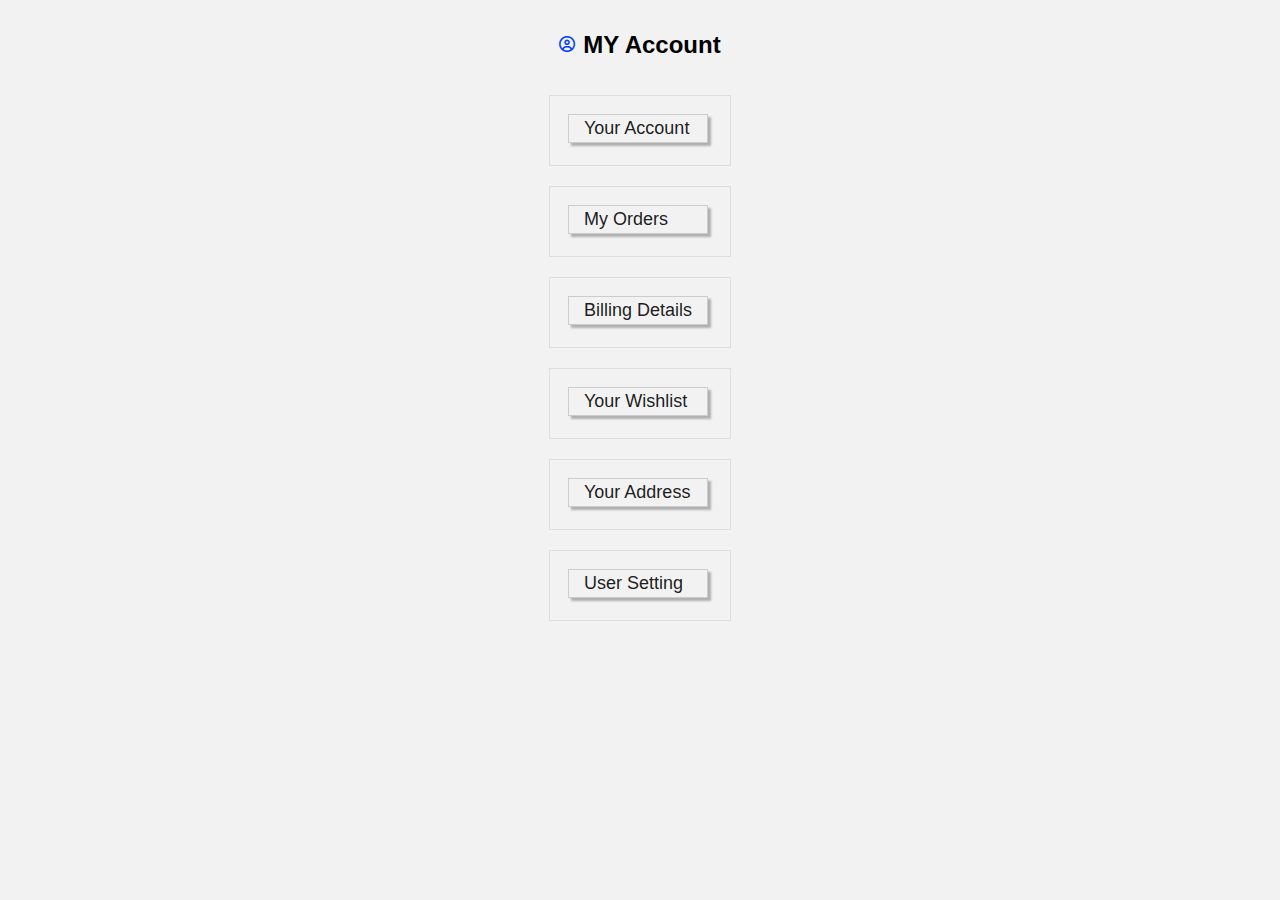
<file: index.html>
<!DOCTYPE html>
<html lang="en">
<head>
    <meta charset="UTF-8">
    <meta http-equiv="X-UA-Compatible" content="IE=edge">
    <meta name="viewport" content="width=device-width, initial-scale=1.0">
    <link rel="stylesheet" href="style.css">
    <link rel="stylesheet" href="https://cdnjs.cloudflare.com/ajax/libs/font-awesome/6.3.0/css/all.min.css"/>
    <link rel="stylesheet" href="https://cdnjs.cloudflare.com/ajax/libs/font-awesome/6.4.0/css/all.min.css"/>
    <title>Document</title>
</head>
<body>
    
    <div class="container">
        <div class="my-account">
            <!-- <div class="profile"> -->
                <div class="profile">
                    <!-- <i class="fa-regular fa-user fa-beat-fade"></i> -->
                    <i class="fa-regular fa-circle-user fa-beat"></i>
                </div>
                    <div class="profile-details">
                    <h2>MY Account</h2>
                    </div>
                </div>
            <!-- </div> -->
            <div class="my-account-details">
                <!-- <div> -->
                    <ul>   
                        <li><a href="account.html">Your Account</a></li>
                        <!-- <li><a href="">Personal Setting</a></li> -->
                        <li><a href="order.html">My Orders</a></li>
                        <li><a href="billing.html">Billing Details</a></li>
                        <li><a href="wishlist.html">Your Wishlist</a></li>
                        <li><a href="addresses.html">Your Address</a></li>
                        <li><a href="user.html">User Setting</a></li>
                    </ul>
                <!-- </div> -->
            </div>
        </div>
    
    
    
</body>
</html>
</file>
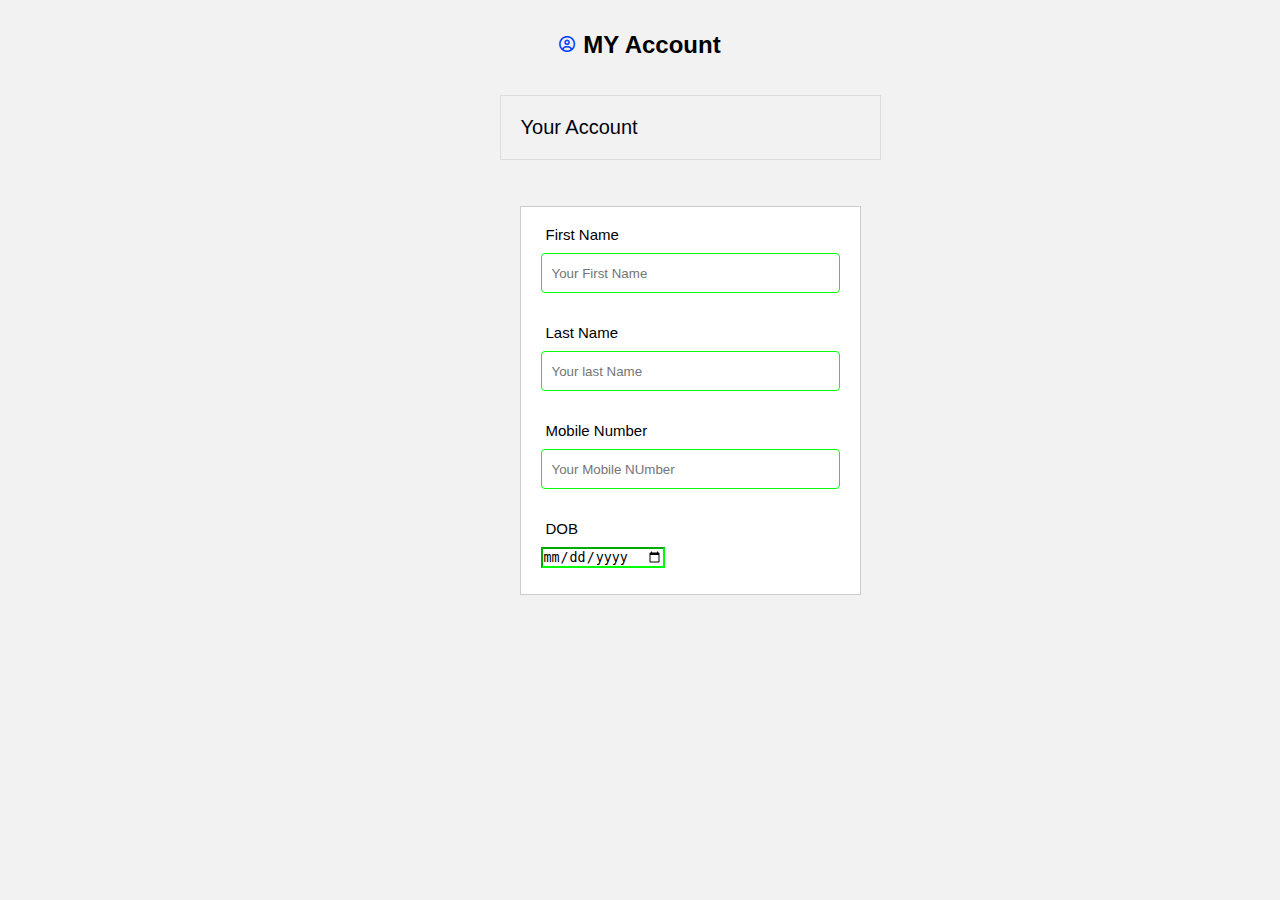
<file: account.html>
<!DOCTYPE html>
<html lang="en">
<head>
    <meta charset="UTF-8">
    <meta http-equiv="X-UA-Compatible" content="IE=edge">
    <meta name="viewport" content="width=device-width, initial-scale=1.0">
    <link rel="stylesheet" href="style.css">
    <link rel="stylesheet" href="https://cdnjs.cloudflare.com/ajax/libs/font-awesome/6.3.0/css/all.min.css"/>
    <title>Document</title>
</head>
<body>
    
    <div class="container">
        <div class="my-account">
            <!-- <div class="profile"> -->
                <div class="profile">
                    <!-- <i class="fa-regular fa-user fa-beat-fade"></i> -->
                    <i class="fa-regular fa-circle-user fa-beat"></i>
                </div>
                    <div class="profile-details">
                    <h2>MY Account</h2>
                    </div>
                </div>
            <!-- </div> -->
            <div class="my-account-details-style">
                <!-- <div> -->
                    <ul>   
                        <li><a href="account.html">Your Account</a></li><br>
                        <div class="form-details">
                        <section id="form-details">
                            <form action="">
                                <label for="first name">First Name </label>
                                <input type="text" name="first name" placeholder="Your First Name" class="form-details-text"/><br><br>
                                <label for="last name">Last Name </label>
                                <input type="text" name="last name" placeholder="Your last Name" class="form-details-text"/><br><br>
                                <label for="mobile number">Mobile Number </label>
                                <input type="text" name="mobile number" placeholder="Your Mobile NUmber" class="form-details-text"/><br><br>
                                <label for="dob">DOB </label>
                                <input type="date" name="dob" id="dob" ><br><br>
                            </form>
                        </section>
                        </div>
               
                       
                    </ul>
                <!-- </div> -->
            </div>
        </div>
    
    
    
</body>
</html>
</file>
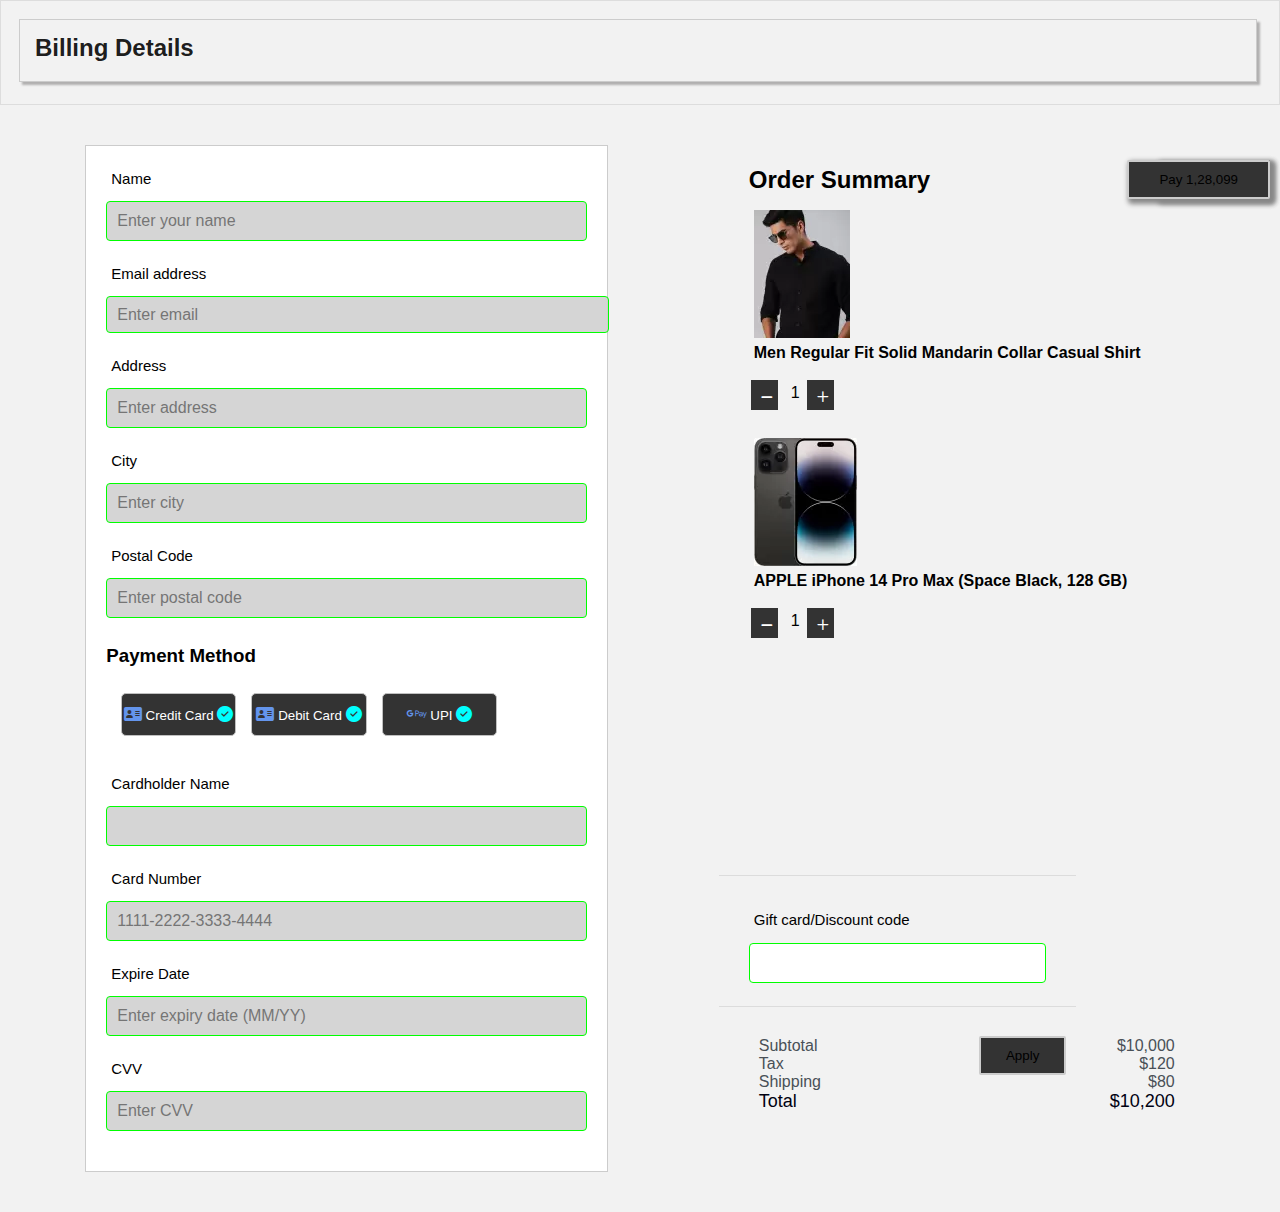
<file: billing.html>
<!DOCTYPE html>
<html lang="en">
<head>
    <meta charset="UTF-8">
    <meta http-equiv="X-UA-Compatible" content="IE=edge">
    <meta name="viewport" content="width=device-width, initial-scale=1.0">
    <link rel="stylesheet" href="style.css">
    <link rel="stylesheet" href="https://cdnjs.cloudflare.com/ajax/libs/font-awesome/6.3.0/css/all.min.css"/>
    <title>Document</title>
</head>
<body>
    
     <!-- <div class="container"> -->
        <!-- <div class="my-account">  
             <div class="profile">
                 <div class="profile"> 
                    <i class="fa-regular fa-user fa-beat-fade"></i>
                     <i class="fa-regular fa-circle-user fa-beat"></i>
                 </div>
                    <div class="profile-details">
                    <h2>MY Account</h2>
                    </div>
                </div>
            </div> -->
            <div class="my-account-details">
                 <div>
                    <ul>   
                        <!-- <li><a href="account.html">Your Account</a></li>
                        <li><a href="order.html">My Orders</a></li>  -->
                        <!-- <li><a href="billing.html">Billing Details</a></li> -->
<!-- <!DOCTYPE html>
<html lang="en">
<head>
    <meta charset="UTF-8">
    <meta http-equiv="X-UA-Compatible" content="IE=edge">
    <meta name="viewport" content="width=device-width, initial-scale=1.0">
    <link rel="stylesheet" href="style.css">
    <link rel="stylesheet" href="https://cdnjs.cloudflare.com/ajax/libs/font-awesome/6.3.0/css/all.min.css"/>
    <title>Document</title>
</head> -->
<body>
    
                            <li><a href="billing.html"><h2>Billing Details</h2></a></li>
                            <div class="billing-container">
                                <!-- <li><a href="billing.html"><h2>Billing Details</h2></a></li> -->
                                <!-- <h2>Billing Details</h2> -->
                                <form>
                                  <div class="form-group">
                                    <label for="name">Name</label>
                                    <input type="text" class="form-control" id="name" placeholder="Enter your name">
                                  </div>
                                  <div class="form-group">
                                    <label for="email">Email address</label>
                                    <input type="email" class="form-control" id="email" placeholder="Enter email">
                                  </div>
                                  <div class="form-group">
                                    <label for="address">Address</label>
                                    <input type="text" class="form-control" id="address" placeholder="Enter address">
                                  </div>
                                  <div class="form-group">
                                    <label for="city">City</label>
                                    <input type="text" class="form-control" id="city" placeholder="Enter city">
                                  </div>
                                  <div class="form-group">
                                    <label for="postal">Postal Code</label>
                                    <input type="text" class="form-control" id="postal" placeholder="Enter postal code">
                                  </div>


                                  <div class="payment-method">
                                  <!-- <button class="method"> -->
                                    <h3>Payment Method</h3>
                                    <button class="methods">
                                    <i class="fa-solid fa-address-card"></i>
                                    <span>Credit Card</span>
                                    <i class="fa-solid fa-circle-check" id="checkmark_circle"></i>
                                    <!-- <i class="fa-solid fa-address-card" ></i> -->
                                    </button>
                                    <button class="methods">
                                      <i class="fa-solid fa-address-card" ></i>
                                    <span>Debit Card</span>
                                    <!-- <i class="fa-solid fa-address-card" ></i> -->
                                    <i class="fa-solid fa-circle-check" id="checkmark_circle"></i>
                                    </button>
                                    <button class="methods">
                                    <!-- <i class="fa-brands fa-paypal"></i> -->
                                    <i class="fa-brands fa-google-pay"></i>
                                    <span>UPI</span>
                                    <i class="fa-solid fa-circle-check" id="checkmark_circle"></i>
                                    </button>
                                    
                                    <!-- <i class="fa-brands fa-google-pay"></i> -->
                                    <!-- </button> -->
                                  </div>
                                    <div class="form-group">
                                    <!-- <div class="Cardholder-name"> -->
                                      <label for="Cardholder">Cardholder Name</label>
                                      <input type="text" name="Cardholder-name" id="Cardholder-name" class="form-control"/>
                                    </div>
                                  <!-- </div> -->
                                  <div class="form-group">
                                    <label for="cardNumber">Card Number</label>
                                    <input type="text" class="form-control" id="cardNumber" placeholder="1111-2222-3333-4444"/>
                                  </div>
                                  
                                   <div class="input-flex">
                                  <div class="form-group">
                                    <div class="expire-date">
                                    <label for="expireDate">Expire Date</label>
                                    <input type="text" class="form-control" id="expiryDate" placeholder="Enter expiry date (MM/YY)">
                                  </div>
                                  </div>
                                  </div>
                                  
                                  
                                
                                  <div class="form-group">
                                    <label for="cvv">CVV</label>
                                    <input type="text" class="form-control" id="cvv" placeholder="Enter CVV">
                                  </div>
                                  <!-- </div> -->
                                  <button type="submit" class="btn btn-primary">Submit</button>
                                </form>
                                
                                <!------------- cart section ---------------->
                                <section class="cart">
                                  <div class="cart-item-box">
                                    <h2 class="section-heading">Order Summary</h2>
                                    <div class="product-cart">
                                      <!-- <div class="img-box">
                                      
                                      </div> -->
                                      <div class="detail">
                                        <img src="./images/roadster-shirt-image1.webp" alternate image="roadster shirt mens">
                                        <h4>Men Regular Fit Solid Mandarin Collar Casual Shirt</h4>
                                      </div>
                                      <div class="product-qty">
                                        <button id="decrement">
                                          <i class="fa-solid fa-minus"></i>
                                        </button>
                                        <span id="quantity">1</span>
                                        <!-- <input type="number" value="1"> -->
                                        <button id="increment">
                                          <!-- <i class="fa-solid fa-plus"></i> -->
                                          <i class="fa-regular fa-plus"></i>
                                        </button>
                                      </div>
                                      <div class="price">
                                      <button> <span>Pay <span id="price"> 900</span></span></button>  
                                      </div>

                                      <!----- 2nd item ------>
                                      <div class="detail">
                                        <img src="./images/iphone_image_1.png" alternate image="APPLE iPhone 14 Pro Max">
                                        <h4>APPLE iPhone 14 Pro Max (Space Black, 128 GB)</h4>
                                      </div>

                                      <div class="product-qty">
                                        <button id="decrement">
                                          <i class="fa-solid fa-minus"></i>
                                        </button>
                                        <span id="quantity">1</span>
                                        <button id="increment">
                                          <!-- <i class="fa-solid fa-plus"></i> -->
                                          <i class="fa-regular fa-plus"></i>
                                        </button>
                                      </div>

                                      <div class="price">
                                        <button> <span>Pay <span id="price"> 1,28,099</span></span></button>  
                                         <!-- <span id="price"> 900</span> -->
                                        </div>

                                    </div>
                                  </div>
                                  <div class="wrapper">
                                  <div class="discount-token">
                                    <label for="token" class="label-default">Gift card/Discount code</label>
                                    <div class="wrapper-flex">
                                      <input type="text" name="discount-token" id="discount-token" class="input-default">
                                      <button class="btn btn-outline">Apply</button>
                                    </div>
                                  </div>
                                  <div class="amount">
                                    <div class="subtotal">
                                      <span>Subtotal</span>
                                      <span>$<span id="subtotal">10,000</span></span>
                                      
                                    </div>
                                    <div class="tax">
                                      <span>Tax</span>
                                     <span>$<span id="tax">120</span></span> 
                                    </div>

                                    <div class="shipping">
                                      <span>Shipping</span>
                                      <span>$<span id="shipping">80</span></span>
                                    </div>

                                    <div class="total">
                                      <span>Total</span>
                                      <span>$<span id="total">10,200</span></span>
                                    </div>
                                  </div>
                                </div>

                                </section>
                                
                                <!-- <div class="order-summary">
                                  <h3>Order Summary</h3>
                                  <div class="cart-item">
                                    <div class="product-name">Product 1</div>
                                    <div class="product-price">$ 9999.00</div>
                                  </div>
                                  <div class="cart-item">
                                    <div class="product-name">Product 2</div>
                                    <div class="product-price">$ 2400.00</div>
                                  </div>
                                  
                                  <div class="total">
                                    <div class="total-label">Total:</div>
                                    <div class="total-price">$ 12399.00</div>
                                  </div>
                                </div> -->
                              
                              </div>
                        
    
</body>
</html>
</file>
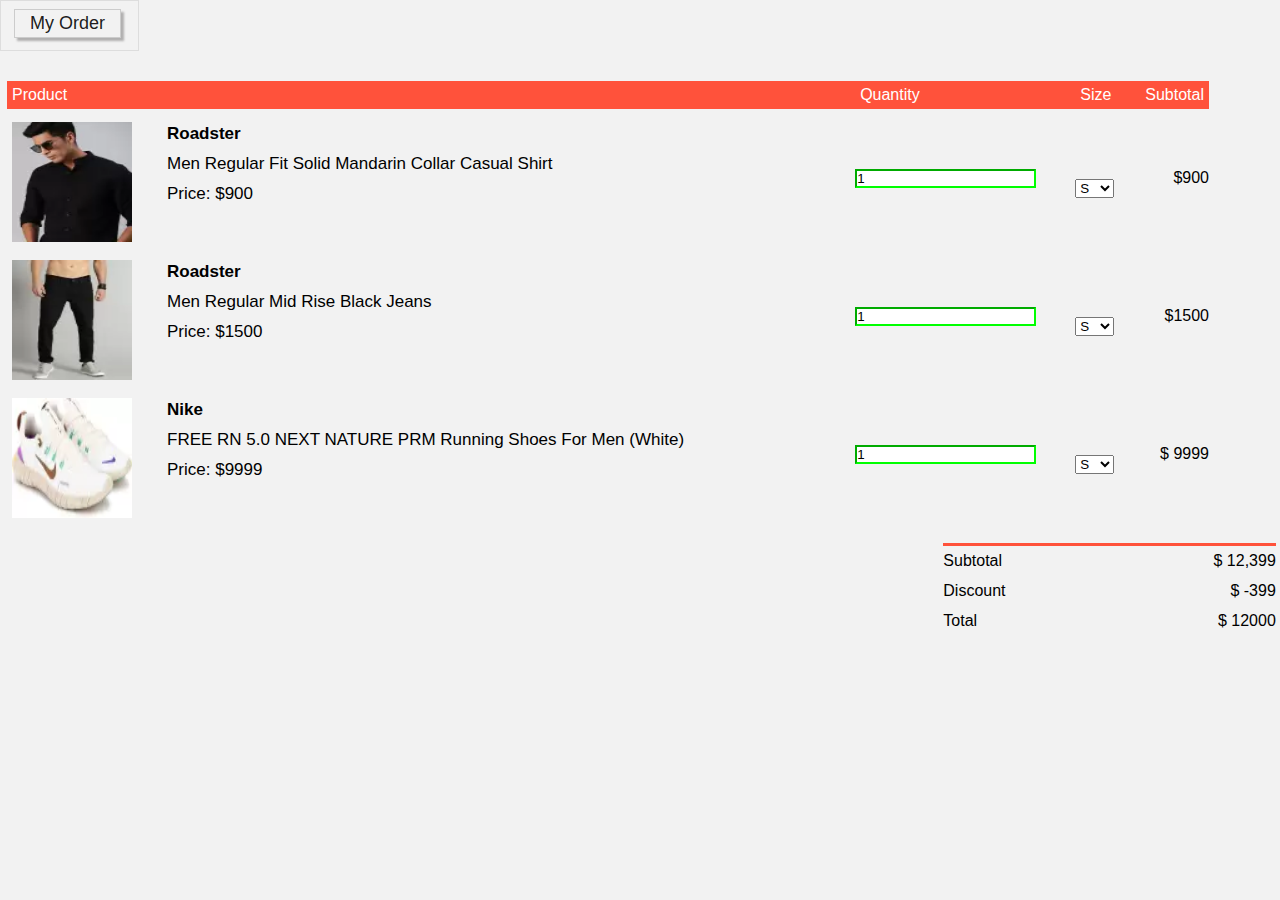
<file: order.html>
<!DOCTYPE html>
<html lang="en">
<head>
    <meta charset="UTF-8">
    <meta http-equiv="X-UA-Compatible" content="IE=edge">
    <meta name="viewport" content="width=device-width, initial-scale=1.0">
    <link rel="stylesheet" href="style.css">
    <!-- <link rel="stylesheet" href="https://cdnjs.cloudflare.com/ajax/libs/font-awesome/6.3.0/css/all.min.css"/> -->
    <title>Document</title>
</head>
<body>
    
    <!-- <div class="order-container">
        <div class="my-account">
            
                <div class="profile">
                    
                    <i class="fa-regular fa-circle-user fa-beat"></i>
                </div>
                    <div class="profile-details">
                    <h2>MY Account</h2>
                    </div>
                </div> -->
            <!-- </div> -->
            <div class="my-account-details">
                <!-- <div> -->
                    <ul>   
                       
                        <div class="order-page">
                        <li><a href="order.html">My Order</a></li>
                        <!-- <div class="order-page"> -->
                            <table>
                                <tr>
                                    <th>Product</th>
                                    <th>Quantity</th>
                                    <th>Size</th>
                                    <th>Subtotal</th>

                                </tr>
                                <tr>
                                    <td>
                                        <div class="product-info">
                                            <img src="./images/roadster-shirt-image1.webp" alternate image="roadster shirt mens" >
                                            <div class="product-details">
                                            <h4>Roadster</h4>
                                            <p>Men Regular Fit Solid Mandarin Collar Casual Shirt</p>
                                            <span>Price: $900</span>
                                            </div>
                                        </div>

                                    </td>
                                    <td><input type="number" value="1"></td>
                                    <td>
                                        <label for="cars"></label>
                                            <select id="size">
                                                  <option value="s">S</option>
                                                  <option value="M">M</option>  
                                                  <option value="L">L</option>
                                                  <option value="xl">XL</option>
                                            </select>
                                    </td>

                                    <td> $900 </td>
                                </tr>

                                <tr>
                                    <td>
                                        <div class="product-info">
                                            <img src="./images/28-6672605-roadster-original-jeans-img.webp" alternate image="roadster jeans mens" >
                                            <div class="product-details">
                                            <h4>Roadster</h4>
                                            <p>Men Regular Mid Rise Black Jeans</p>
                                            <span>Price: $1500</span>
                                            </div>
                                        </div>

                                    </td>
                                    <td><input type="number" value="1"></td>
                                    <td>
                                        <label for="product size"></label>
                                            <select id="size">
                                                  <option value="s">S</option>
                                                  <option value="M">M</option>  
                                                  <option value="L">L</option>
                                                  <option value="xl">XL</option>
                                            </select>
                                    </td>

                                    <td> $1500 </td>
                                </tr>

                                <tr>
                                    <td>
                                        <div class="product-info">
                                            <img src="./images/10-dz3191nike-shoes-img.webp" alternate image=" mens shoes" >
                                            <div class="product-details">
                                            <h4>Nike</h4>
                                            <p>FREE RN 5.0 NEXT NATURE PRM Running Shoes For Men  (White)</p>
                                            <span>Price: $9999</span>
                                            </div>
                                        </div>

                                    </td>
                                    <td><input type="number" value="1"></td>
                                    <td>
                                        <label for="product size"></label>
                                            <select id="size">
                                                  <option value="s">S</option>
                                                  <option value="M">M</option>  
                                                  <option value="L">L</option>
                                                  <option value="xl">XL</option>
                                            </select>
                                    </td>

                                    <td>$ 9999 </td>
                                </tr>
                                
                            </table>
                            <div class="total-price">
                                <table>
                                    <tr>
                                        <td>Subtotal</td>
                                        <td>$ 12,399</td>

                                        <tr>
                                            <td>Discount</td>
                                            <td>$ -399</td>
                                        </tr>

                                        <tr>
                                            <td>Total</td>
                                            <td>$ 12000</td>
                                        </tr>
                                    </tr>
                                </table>
                            </div>

                        </div>
                       
                    </ul>
                <!-- </div> -->
            </div>
        <!-- </div> -->
    <!-- </div> -->
    
    
</body>
</html>
</file>
<file: style.css>
*{
    margin: 0;
    padding: 0;
}
/* -------------my acoount/index.html_page---------- */
.my-account-details ul li a{
    color: rgba(0, 0, 0, 0.899);
    font-size: 18px;
    padding: 3px 15px;
    text-decoration: none;
    text-transform: inherit;
    border: 1px solid #ccc;
    text-align: left;
    display: block;
    /* box-shadow: 5px 5px 10px 5px #fff; */
    box-shadow: rgb(56 55 55 / 35%) 3px 3px 2px 0px;
    transform: translate(-2px, -2px);
    
}

.my-account-details ul li a:hover{
  background:linear-gradient(-45deg,#ed1c94,#ffec17);
  
    
}

/* -------------your account.html_page-------------- */
.container{
   display: flex;
   flex-direction: column;
   align-items: center;
   width: 100%;
   
}
.my-account {
    display: flex;
    /* flex-direction: row; */
    justify-content:center ;
    padding: 20px 15px ;
    margin: 0px 5px;
    width: 95%;
 
}
.profile{
    height: 10px;
    width: 22px;
    padding-top: 16px;
    color: rgb(0, 64, 255);
    
    
    /* padding-right: 10px; */

}
.profile-details{
    padding-left:2px;
    
}
.my-account-details-style{
   /* justify-content: center; */
   /* display: flex;
   flex-direction: column; */
   
}

.my-account-details-style ul {
    list-style: none;
    padding: 0px 50px ;
    font-size: 18px;
    font-weight: 500;
    width: 100%;
    
}
.my-account-details-style ul li{
    margin-bottom: 5px;

}
/* .my-account-details ul li a{
    color: rgba(0, 0, 0, 0.899);
    padding: 5px 15px;
    text-decoration: none;
    text-transform: inherit;
    border: 1px solid #ccc;
    text-align: left;
    display: block;
} */

 .form-details{
     text-align: left; 
    
} 

/* .form-details-text {
    
    justify-content: center;
} */
.my-account-details-style li a{
    text-decoration: none;
    color: #000111;
    font-size: 20px;
}
  /*--------------- order-page-section---------------- */
  
  /* .order-container{
     
  } */
  .order-page {
    display: flex;
    /* flex-direction: row; */
    flex-wrap: wrap;
    justify-content: space-between;
    max-width: 95%;
    
  }
  .order-page li {
    padding: 10px 15px;
  }
  
  table{
    width: 150%;
    /* height: 20px; */
    margin: 10px 7px;
    border-collapse: collapse;
    
  }
 
  th{
    text-align: left;
    padding: 5px;
    color: #fff;
    background-color: #ff523b;
    font-weight: normal;
    
  }
  .product-info{
    display: flex;
    flex-direction: row;
    
  }
  .product-info img{
    height: 120px;
    width: 120px;
    margin-top: 8px;
    margin-right: 10px;
    padding: 5px;
  }
   
  .product-details{
    
    padding: 0px 8px;
    margin: 10px 12px;
    line-height: 30px;
    font-size: 17px;
 
  }
  /* th{
    text-align: left;
    padding: 4px;
    color: #fff;
    background-color: #ff523b;
    font-weight: normal;
  } */
.total-price{
    display: flex;
    flex-direction: column;
    /* justify-content: flex-end; */
    padding-left: 77%;
    line-height: 30px;
  
}
.total-price table{
    border-top: 3px solid #ff523b;
    width: 240%;
 
}
td:last-child{
    text-align: right;

}
th:last-child{
    text-align: right;

}
/* -------------media query of my account-section -------------- */
/* media query for lessthan 600 screen */
 @media only screen and (min-width:400px) and (max-width:768px){
    .row{
        text-align:center;
    }
    .col-2,.col-3,.col-4{
        flex-basis: 100%;
    }
    .single-product .row{
        text-align: left;
    }
    .single-product .col-2{
        padding: 20px 0;
    }
    .single-product h1{
        font-size:26px;
        line-height:32px;
    }
    .product-info p{
        display: none;
    }
}

/*-------------------- billing-details-section------------------ */
.billing-container {
 /* max-width: 1440px;
 min-height: 100vh;
 margin: auto;
 display: flex;
 flex-direction: column;
 gap: 5px; */

 display: flex;
 flex-wrap: wrap;
 flex-direction: row;
 justify-content: space-around;
 margin: 20px;
 
}

.form-group {
  margin-bottom: 15px;
  line-height: 15px;
 
}
  
  label {
    font-weight: bold;
    font-size: 20px;
    
  }
  
  .form-control {
    display: block;
    width: 90%;
    height: 15px;
    padding: 10px;
    font-size: 16px;
    /* line-height: 1.5; */
    line-height: 20px;
    color: #495057;
    /* background-color: #fff; */
    border: 1px solid #ced4da;
    border-radius: 4px;
    background-color: #ccccccd4;
  }
  
  /* .btn-primary {
    display: block;
  } */
  .payment-method{
    display: flex;
    flex-direction: row;
    align-items: flex-start;
    gap: 15px;
    margin-bottom: 60px;
    
    padding-bottom: 30px;
    position: relative;
    /* bottom:30px; */
    top: 15px;
    width: 120%;
    
  }
  /* .cardholder-name{

  } */
  .payment-method .methods{
    border: 1px solid silver;
    border-radius: 5px;
    width: 20%;
    align-items:center;
    padding: 12px 0px;
    gap: 15px;
    position: relative;
    /* bottom: 50px; */
    right:150px;
    top: 40px;

  }
  .payment-method .methods i{
    font-size: 16px;
    color: cornflowerblue;
    
  }
  .payment-method .methods  #checkmark_circle{
    color: aqua;
  }
  /* .input-flex{
   display: flex;
   align-items: center;
   gap: 20px;
  } */
  /* .input-flex .expire-date{
    

  } */

  /* -----------------------------cart section_billing.html------------------------- */
 .cart{
  width:40%;
  display:flex ;
  flex-direction:column;
  justify-content:flex-end;

 }
 .cart-item-box{
  padding: 30px;
  margin-bottom: auto;

 }
 /* .cart .detail .wrapper{
  display: flex;
  gap: 20px;
 } */
 .product-cart{
 margin: 5px;
 gap:15px;
 line-height: 20px;
 display: flex;
 flex-direction:column;
 align-items: flex-start;
 }
 .product-qty{
  display: flex;
  align-items: center;
  gap:10px;
 }
 .product-qty button{
  position:relative;
  top: 2px;
  right: 3px;
  width: 27px;
  height: 30px;
  
 }
 .price button{
  padding: 10px 30px;
  border: 2px solid #ccc;
  border-radius: 2px;
  color: black;
  box-shadow: 3px 3px 5px 2px #888888;
 }
 .price button:hover{
  background-color: cornflowerblue;
  color: #000111;
  /* box-shadow: 3px 3px 6px 3px #888888; */
  
 }

 
 .discount-token{
  padding: 30px;
  height: 70px;
  width: 60%;
  border-top: 1px solid gainsboro;
  border-bottom:1px solid gainsboro ;
  position: relative;
  top: 10px;
 }
 .wrapper-flex{
  display: flex;
  flex-direction: row;
  align-items: center;
  
 }
 /* .wrapper-flex input{
  padding: 12px 15px;
  font-weight: 15px;
  line-height: 12px;

 } */
 .btn-outline{ 
  padding: 10px 25px;
  border: 2px solid #ccc;
  border-radius: 2px;
  color: black;

 }
 .btn-outline:hover{
  background-color: cornflowerblue;
  color: #000111;
 }
 .amount{
  padding: 40px;
  color: #495057;
 }
 .amount >div{
  display: flex;
  justify-content: space-between;

  
 }
 .amount .total{
  font-size:18px;
  font-weight:7px;
  color:#000111;
 }

 /* ------------------------wishlist item------------------------- */
 body {
	font-family: Arial, sans-serif;
	margin: 0;
	padding: 0;
}

/* header {
	background-color: #333;
	color: #fff;
	padding: 20px;
	text-align: center;
} */
.wishlist{
  display: flex;
  flex-direction: column;
  justify-content: space-evenly;
  padding: 10px 20%;
}

h1 {
	margin: 0;
}

main {
	margin: 20px;
}

section {
	margin-bottom: 40px;
}

h2 {
	font-size: 24px;
	/* margin: 0 0 10px; */
  margin-top: 0px;
  margin-left: 0px;
  margin-right: 0px;
  margin-bottom: 10px; 
} 

ul {
	list-style: none;
	margin: 0;
	padding: 0;
}

li {
	border: 1px solid #ddd;
	margin-bottom: 20px;
	padding: 20px;
	position: relative;
}

li img {
	display: block;
  /* justify-content: space-around; */
	margin: 0 auto 10px;
	max-width: 100%;
}

li h3 {
	font-size: 18px;
	/* margin: 0 0  5px; */
  margin-top: 0px;
  margin-left: 0px;
  margin-right: 0px;
  margin-bottom: 10px;
}


li p {
	font-size: 16px;
	/* margin: 0 0 10px; */
  margin-top: 0px;
  margin-left: 0px;
  margin-right: 0px;
  margin-bottom: 10px;
}


button {
	background-color: #333;
	border: none;
	color: #fff;
	cursor: pointer;
	padding: 10px;
	position: absolute;
	right: 10px;
	top: 160px;
}

.add {
	background-color: green;
   /* margin-top: 150px;
   margin-left: 50px; */
}
.wishlist-tag button{
  margin-left:20px ;
  margin-top: 30px;

}

.remove {
	background-color: red;
}

li{
  border: 1px solid #ddd;
	margin-bottom: 20px;
	padding: 20px;
	/* position: relative; */
  display: flex;
  flex-direction: column;

}

/* -----------------your address section ------------- */
body {
  font-family: Arial, sans-serif;
  background-color: #f2f2f2;
  
}

h1 {
  text-align: center;
  font-weight: 500;
}

form {
  margin: 0 auto;
  max-width: 600px;
  padding: 20px;
  background-color: #fff;
  border: 1px solid #ccc;
  line-height: 6px;
  

}

label {
  display: block;
  font-weight: 400;
  font-size: 15px;
  margin-bottom: 10px;
  padding: 5px;
  /* margin-left: 80px; */
}

input[type="text"] {
  width: 100%;
  padding: 5px;
  border: 1px solid #495057;
  border-radius: 4px;
  box-sizing: border-box;
  height: 40px;
  margin-bottom: 5px;
  /* margin-left: 80px; */
  
}


input[type="submit"] {
  /* background-color: #4CAF50; */
  background-color: #333;
  color: #fff;
  padding: 12px 20px;
  border: none;
  border-radius: 4px;
  cursor: pointer;
} 

  input[type="submit"]:hover {
  background-color: #3e8e41;
}

input:required {
  border-color: #ff0000;
}

input:valid {
  border-color: #00ff00;
} 
/* ----------------user_setting_section----------- */
body {
	font-family: sans-serif;
	margin: 0;
	padding: 0;
}

header {
	background-color: #333;
	color: #fff;
	padding: 15px;
}

h1 {
	margin: 0;
}
h2 {
	margin-top: 5px;
	margin-bottom: 10px;
  line-height: 40px;
}

form {
	background-color: #fff;
	border: 1px solid #ccc;
	margin: 20px;
	padding: 20px;
 
}

label {
	display: block;
	margin-bottom: 10px;
}

input[type="text"],
input[type="email"],
input[type="tel"],
input[type="password"] {
	display: block;
	margin-bottom: 20px;
	padding: 10px;
	width: 100%;
 
}

input[type="submit"] {
	background-color: #333;
	border: none;
	color: #fff;
	cursor: pointer;
	margin-top: 10px;
	padding: 10px 20px;
}

input[type="submit"]:hover {
	background-color:#3e8e41;
}
</file>
